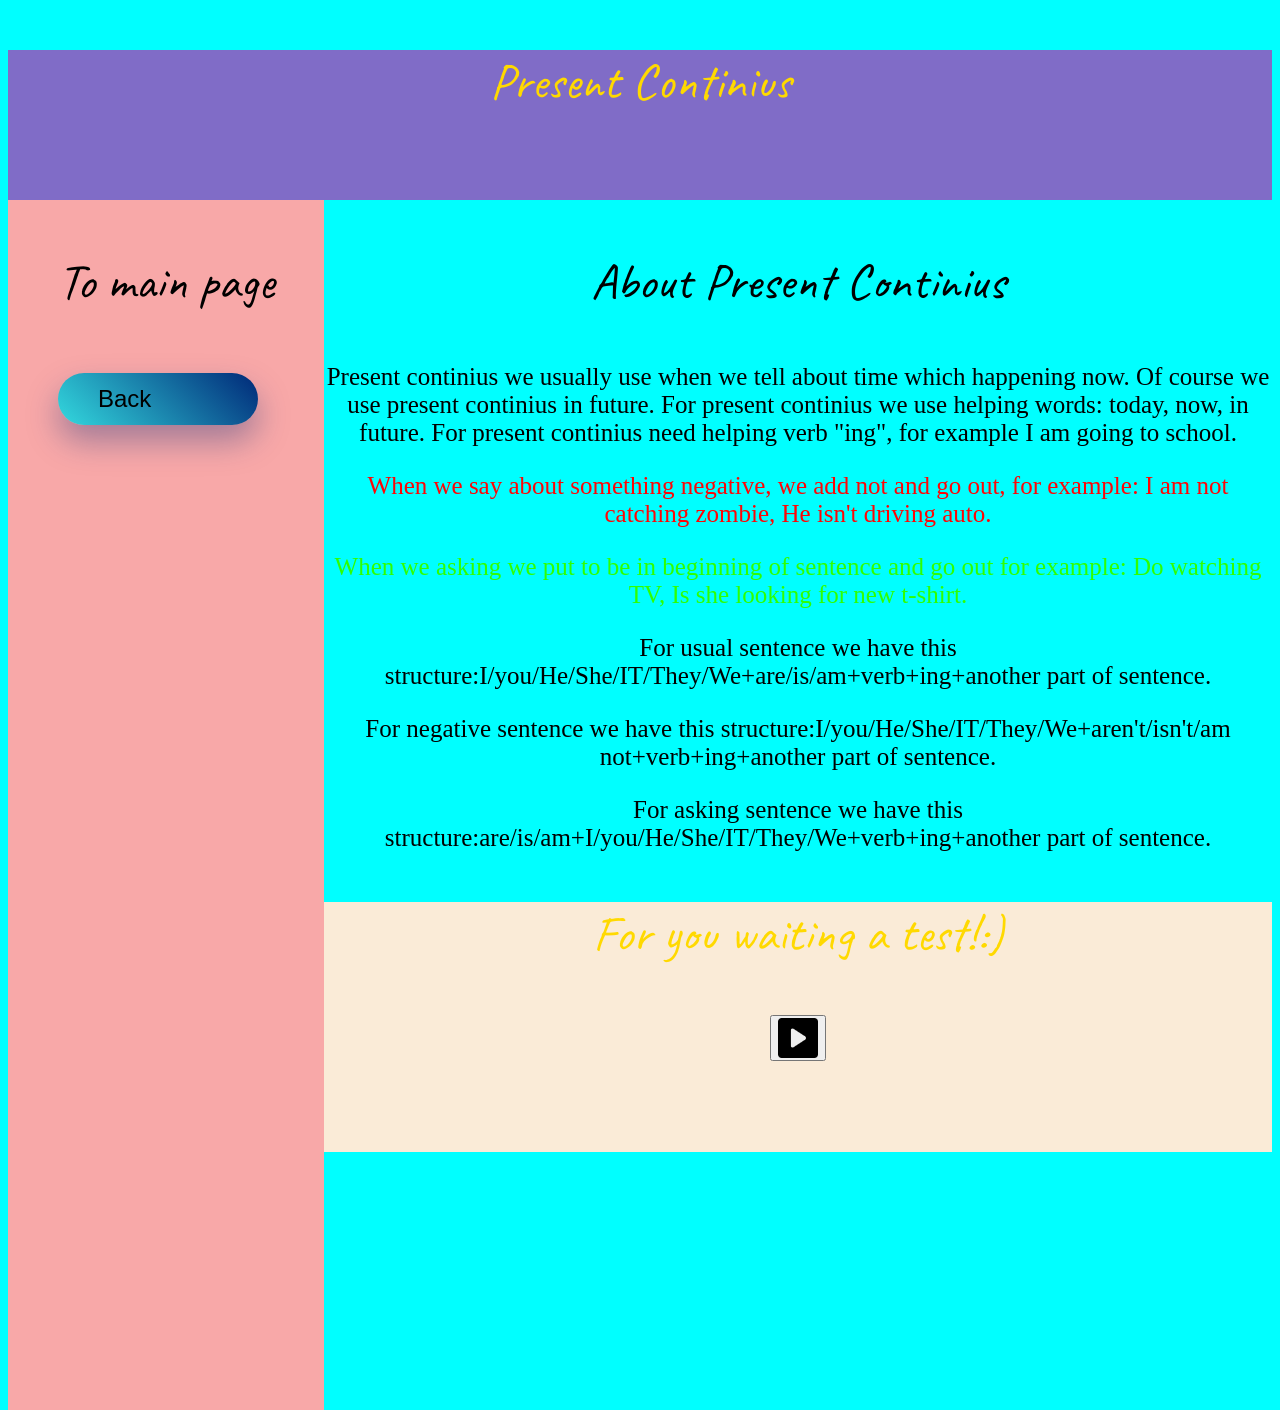
<file: index.html>
<!DOCTYPE html>
<html lang="en">

<head>
    <meta charset="UTF-8">
    <meta http-equiv="X-UA-Compatible" content="IE=edge">
    <meta name="viewport" content="width=device-width, initial-scale=1.0">
    <title>Present Continius</title>
    <link rel="preconnect" href="https://fonts.googleapis.com">
    <link rel="preconnect" href="https://fonts.gstatic.com" crossorigin>
    <link href="https://fonts.googleapis.com/css2?family=Caveat:wght@600&family=Lobster&display=swap" rel="stylesheet">
    <style type="text/css">
        header {
            height: 150px;
            background-color: rgb(128, 108, 199);
        }
        
        body {
            background-color: aqua;
        }
        
        .ex1 {
            font-size: 50px;
            color: rgb(255, 217, 0);
            text-align: center;
            font-family: 'Caveat', cursive;
        }
        
        .ex2 {
            font-size: 50px;
            color: rgb(0, 0, 0);
            text-align: center;
            font-family: 'Caveat', cursive;
        }
        
        .eb {
            font-size: 25px;
            color: rgb(0, 0, 0);
            text-align: center;
            font-family: '', cursive;
        }
        
        .ev {
            font-size: 25px;
            color: rgb(255, 5, 5);
            text-align: center;
            font-family: '', cursive;
        }
        
        .ev1 {
            font-size: 25px;
            color: rgb(47, 255, 0);
            text-align: center;
            font-family: '', cursive;
        }
        
        .menu {
            background-color: rgb(248, 168, 168);
            width: 25%;
            float: left;
            height: 1210px;
        }
        
        .content {
            background-color: aqua;
            width: 75%;
            float: left;
        }
        
        footer {
            height: 250px;
            background-color: antiquewhite;
            clear: both;
        }
        
        img {
            float: right;
            height: 40px;
            width: 40px;
        }
        
        button {
            display: flex;
            justify-content: center;
            position: relative;
            left: 50%;
            transform: translate(-50%, 0);
        }
        
        .pressed-button {
            text-decoration: none;
            display: inline-block;
            padding: 12px 40px;
            margin: 10px 20px;
            border-radius: 30px;
            background-image: linear-gradient(45deg, #6ab1d7 0%, #33d9de 50%, #002878 100%);
            background-position: 100% 0;
            background-size: 200% 200%;
            font-family: 'Montserrat', sans-serif;
            font-size: 24px;
            font-weight: 300;
            color: rgb(0, 0, 0);
            box-shadow: 0 16px 32px 0 rgba(0, 40, 120, .35);
            transition: .5s;
            width: 120px;
            margin-left: 50px;
        }
        
        .pressed-button:hover {
            box-shadow: 0 0 0 0 rgba(0, 40, 120, 0);
            background-position: 0 0;
        }
    </style>

</head>

<body>
    <header>
        <p class="ex1">Present Continius</p>
    </header>
    <div class="menu">
        <p class="ex2">To main page</p>
        <a href="https://u8uhh.github.io/site/grammar.html" class="pressed-button" target="_blank">Back</a>


    </div>
    <div class="content">
        <p class="ex2">About Present Continius</p>
        <p class="eb">
            Present continius we usually use when we tell about time which happening now. Of course we use present continius in future. For present continius we use helping words: today, now, in future. For present continius need helping verb "ing", for example I
            am going to school.
        </p>
        <p class="ev">
            When we say about something negative, we add not and go out, for example: I am not catching zombie, He isn't driving auto.
        </p>
        <p class="ev1">
            When we asking we put to be in beginning of sentence and go out for example: Do watching TV, Is she looking for new t-shirt.
        </p>
        <p class="eb">
            For usual sentence we have this structure:I/you/He/She/IT/They/We+are/is/am+verb+ing+another part of sentence.
        </p>
        <p class="eb">
            For negative sentence we have this structure:I/you/He/She/IT/They/We+aren't/isn't/am not+verb+ing+another part of sentence.
        </p>
        <p class="eb">
            For asking sentence we have this structure:are/is/am+I/you/He/She/IT/They/We+verb+ing+another part of sentence.
        </p>
        <footer>
            <p class="ex1">For you waiting a test!:)</p>
            <button>
            <a href="ind.html" ><img src="img.png"></a></button>

        </footer>

    </div>

</body>

</html>
</file>
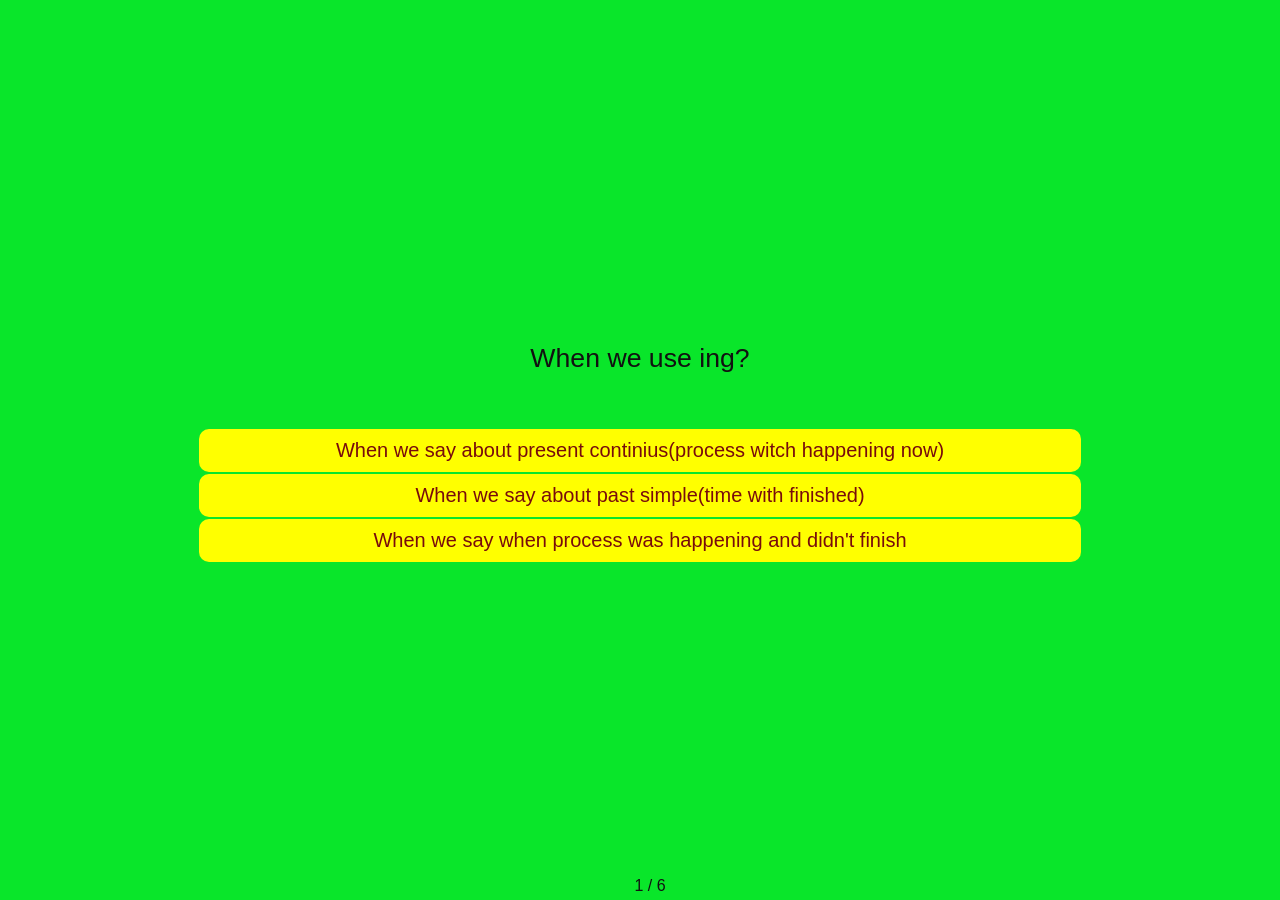
<file: ind.html>
<!DOCTYPE html>





<html>

<head>
    <title>Quiz</title>
    <meta charset="utf-8">
    <link rel="stylesheet" type="text/css" href="app.css">
    <meta name='viewport' content='width=device-width, initial-scale=1.0, maximum-scale=1.0, user-scalable=0' />
    <meta name="apple-mobile-web-app-capable" content="yes">
    <meta name="mobile-web-app-capable" content="yes">
    <meta name="HandheldFriendly" content="true" />
</head>

<body>
    <div class="wrapper">
        <main class="main">
            <div class="quiz__head">
                <div class="head__content" id="head">Lorem ipsum dolor sit amet consectetur adipisicing elit. Ut ducimus odit accusamus, illum quas magni provident odio praesentium commodi sint, porro harum, minus cupiditate architecto culpa aut ex dolore officia.</div>
            </div>
            <div class="quiz__body">
                <div class="buttons">
                    <div class="buttons__content" id="buttons">
                        <button class="button">Default button</button><br>
                        <button class="button button_wrong">Wrong answer</button><br>
                        <button class="button button_correct">Correct answer</button><br>
                        <button class="button button_passive">Unclicked button</button><br>
                    </div>
                </div>

                <div class="quiz__footer">
                    <div class="footer__content" id="pages">0 / 0</div>
                </div>
            </div>

        </main>
    </div>
    <script type="text/javascript" src="app.js"></script>
</body>

</html>
</file>
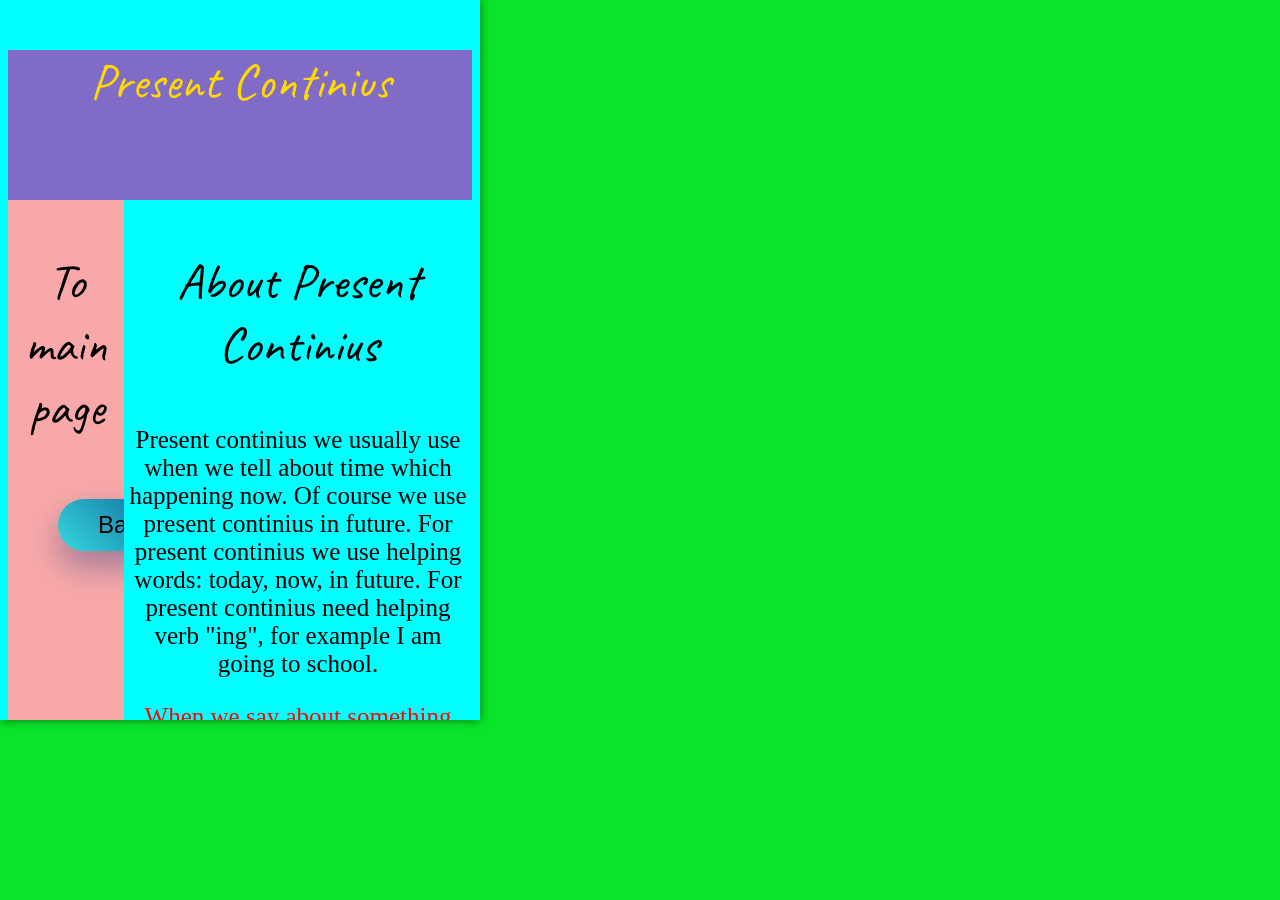
<file: quiz.html>
<!DOCTYPE html>
<html>

<head>
    <title>Home</title>
    <meta charset="utf-8">
    <meta name='viewport' content='width=device-width, initial-scale=1.0, maximum-scale=1.0, user-scalable=0' />
    <meta name="apple-mobile-web-app-capable" content="yes">
    <meta name="mobile-web-app-capable" content="yes">
    <meta name="HandheldFriendly" content="true" />
    <link rel="stylesheet" type="text/css" href="app.css">
</head>

<body>
    <div class="wrapper">
        <iframe src="index.html" width="480" height="720" class="quiz-frame"></iframe>
    </div>
</body>

</html>
</file>
<file: app.css>
body,
html {
    width: 100%;
    height: 100%;
    margin: 0;
    padding: 0;
    overflow: hidden;
    font-size: 16px;
    font-family: helvetica, arial;
    background: #09e62a;
    color: #111;
}

.wrapper {
    width: 100%;
    height: 100%;
    display: table;
}

.main {
    display: table-cell;
    vertical-align: middle;
    text-align: center;
}

.quiz-frame {
    border: 0;
    box-shadow: 0 0 10px rgba(0, 0, 0, 0.5);
}

.quiz__head {
    font-size: 20pt;
    margin: 10px;
    margin-bottom: 50px;
}

.head__content {
    padding: 5px;
}

.quiz__body {
    margin: 10px;
}

.quiz__footer {
    position: absolute;
    bottom: 0;
    display: block;
    width: 100%;
}

.footer__content {
    padding: 5px;
}

.button {
    border: 0;
    border-radius: 10px;
    background: yellow;
    color: rgb(120, 12, 12);
    padding: 10px 25px;
    width: 70%;
    font-size: 15pt;
    display: block;
    margin: 2px auto;
    cursor: pointer;
}

.button_wrong {
    background: #EB6465;
}

.button_correct {
    background: #5EB97D;
}

.button_passive {
    background: #B3B3B3;
}
</file>
